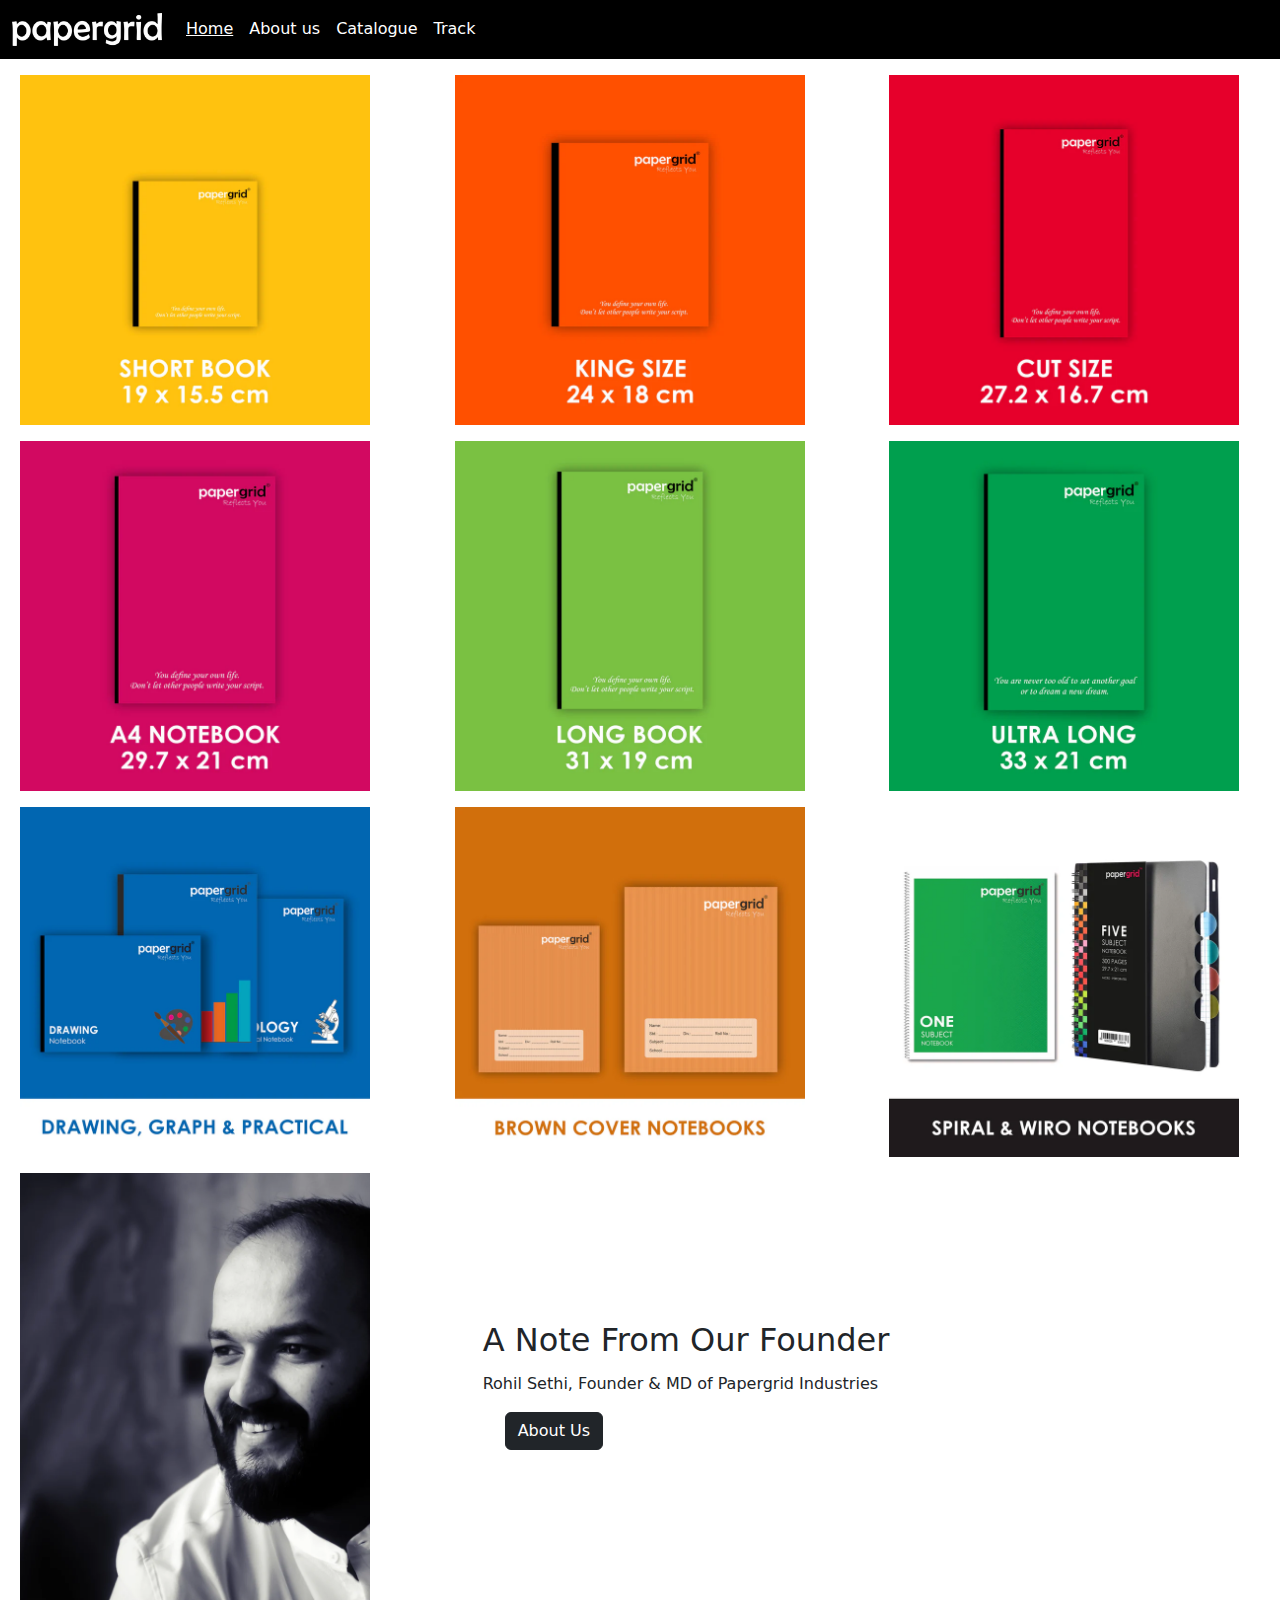
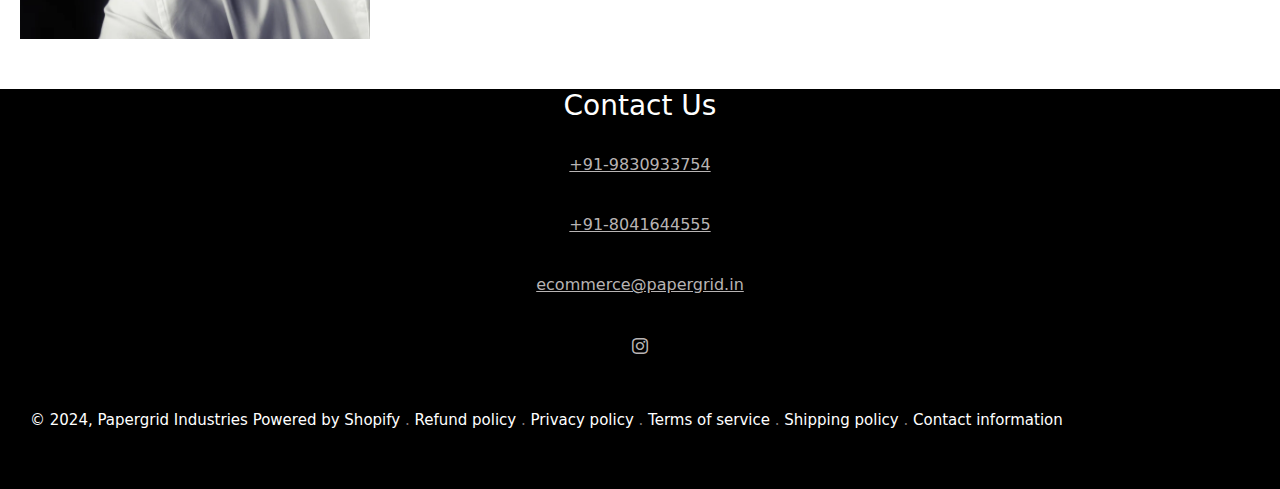
<file: index.html>
<!DOCTYPE html>
<html lang="en">
<head>
    <meta charset="UTF-8">
    <meta name="viewport" content="width=device-width, initial-scale=1.0">
    <title>papergrid</title>
    <meta name="description" content="This website was created solely for educational purposes, specifically for studying and practicing web design. There is no intention to forge information or engage in phishing activities. The aim is purely to enhance my knowledge in web development and nothing else.">
    <meta name="keywords" content="Papergrid clone, clone study, clone, study, ">
    <meta name="author" content="Abhishek vp">
    <link href="https://cdn.jsdelivr.net/npm/bootstrap@5.3.3/dist/css/bootstrap.min.css" rel="stylesheet" integrity="sha384-QWTKZyjpPEjISv5WaRU9OFeRpok6YctnYmDr5pNlyT2bRjXh0JMhjY6hW+ALEwIH" crossorigin="anonymous">
<script src="https://cdn.jsdelivr.net/npm/bootstrap@5.3.3/dist/js/bootstrap.bundle.min.js" integrity="sha384-YvpcrYf0tY3lHB60NNkmXc5s9fDVZLESaAA55NDzOxhy9GkcIdslK1eN7N6jIeHz" crossorigin="anonymous"></script>
<link rel="stylesheet" href="paper.css">
<link rel="icon" href="logo_colourful_b7f0eb4d-9e3e-49b3-9455-3f6b62110e94.webp">
<link rel="stylesheet" href="https://cdn.jsdelivr.net/npm/bootstrap-icons@1.11.3/font/bootstrap-icons.min.css">
</head>
<body> 
    <nav class="navbar navbar-expand-lg bg-black">
        <div class="container-fluid">
          <a class="navbar-brand" href="#"><img src="papergrid-logo.avif" alt=""  id="nav-logo"></a>
          <button class="navbar-toggler" type="button" data-bs-toggle="collapse" data-bs-target="#navbarNavAltMarkup" aria-controls="navbarNavAltMarkup" aria-expanded="false" aria-label="Toggle navigation"    >
            <span class="navbar-toggler-icon"></span>
          </button>
          <div class="collapse navbar-collapse" id="navbarNavAltMarkup">
            <div class="navbar-nav">
              <a class="nav-link active" aria-current="page" href="#" id="nv1">Home</a>
              <a class="nav-link" href="#" id="nv2">About us</a>
              <a class="nav-link" href="#" id="nv3">Catalogue</a>
              <a class="nav-link" href="#" id="nv4">Track</a>
            </div>
          </div>
        </div>
        
      </nav>  
 
      
    <div class="image-container">
        <div  class="row">
                <div class="col-lg-4 col-md-6 col-sm-6 col-6  ">
                <img src="1.webp" class="img-flued mt-3" alt="gallery" >
            </div>
            <div class="col-lg-4 col-md-6 col-sm-6 col-6  ">
                <img src="2.webp" class="img-flued mt-3" alt="gallery" >
            </div>
            <div class="col-lg-4 col-md-6 col-sm-6 col-6  ">
                <img src="3.webp" class="img-flued mt-3" alt="gallery" >
            </div>
            <div class="col-lg-4 col-md-6 col-sm-6 col-6  ">
                <img src="5.webp" class="img-flued mt-3" alt="gallery" >
            </div>
            <div class="col-lg-4 col-md-6 col-sm-6 col-6  ">
                <img src="6.webp" class="img-flued mt-3" alt="gallery" >
            </div>
            <div class="col-lg-4 col-md-6 col-sm-6 col-6  ">
                <img src="7.webp" class="img-flued mt-3" alt="gallery" >
            </div>
            <div class="col-lg-4 col-md-6 col-sm-6 col-6  ">
                <img src="8.webp" class="img-flued mt-3" alt="gallery" >
            </div>
            <div class="col-lg-4 col-md-6 col-sm-6 col-6  ">
                <img src="9.webp" class="img-flued mt-3" alt="gallery" >
            </div>
            <div class="col-lg-4 col-md-6 col-sm-6 col-6  ">
                <img src="10.webp" class="img-flued mt-3" alt="gallery" >
            </div>

            <div class="col-lg-4 col-12">
                <img src="founder.webp" class="img-flued mt-3"  alt="gallery">
            </div>
            <div class="col-lg-8 col-12">
                <h2 class="a pt-5 ps-5">A Note From Our Founder</h2>
                <p  class="rohil pt-5 ps-5">Rohil Sethi, Founder & MD of Papergrid Industries</p>
                <button type="button" class="but  btn btn-dark">About Us</button>

            </div>
        </div>
    </div>
    <footer>
        <div  class="foter">
              <h3  class="contact">Contact Us</h3> 
              <br>
              <a href=""><p>+91-9830933754</p></a>
              <br>
              <a href=""><p>+91-8041644555</p></a>
             <br>
              <a href=""><p>ecommerce@papergrid.in</p></a>
             <br>
              <a href=""><i class="bi bi-instagram"></i></a>
            </div>
            <div class="footer-last">
               <a href=""><span>© 2024, Papergrid Industries Powered by Shopify</span></a> 
                <span> . </span>
                <a href=""><span>Refund policy</span></a>
                <span>.</span>
                <a href=""><span>Privacy policy</span></a>
                <span> . </span>
                <a href=""><span>Terms of service</span></a>
                <span> . </span>
                <a href=""><span>Shipping policy</span></a>
                <span> . </span>
                <a href=""><span>Contact information</span></a>
            </div>
    </footer>   
</body>
</html>
</file>
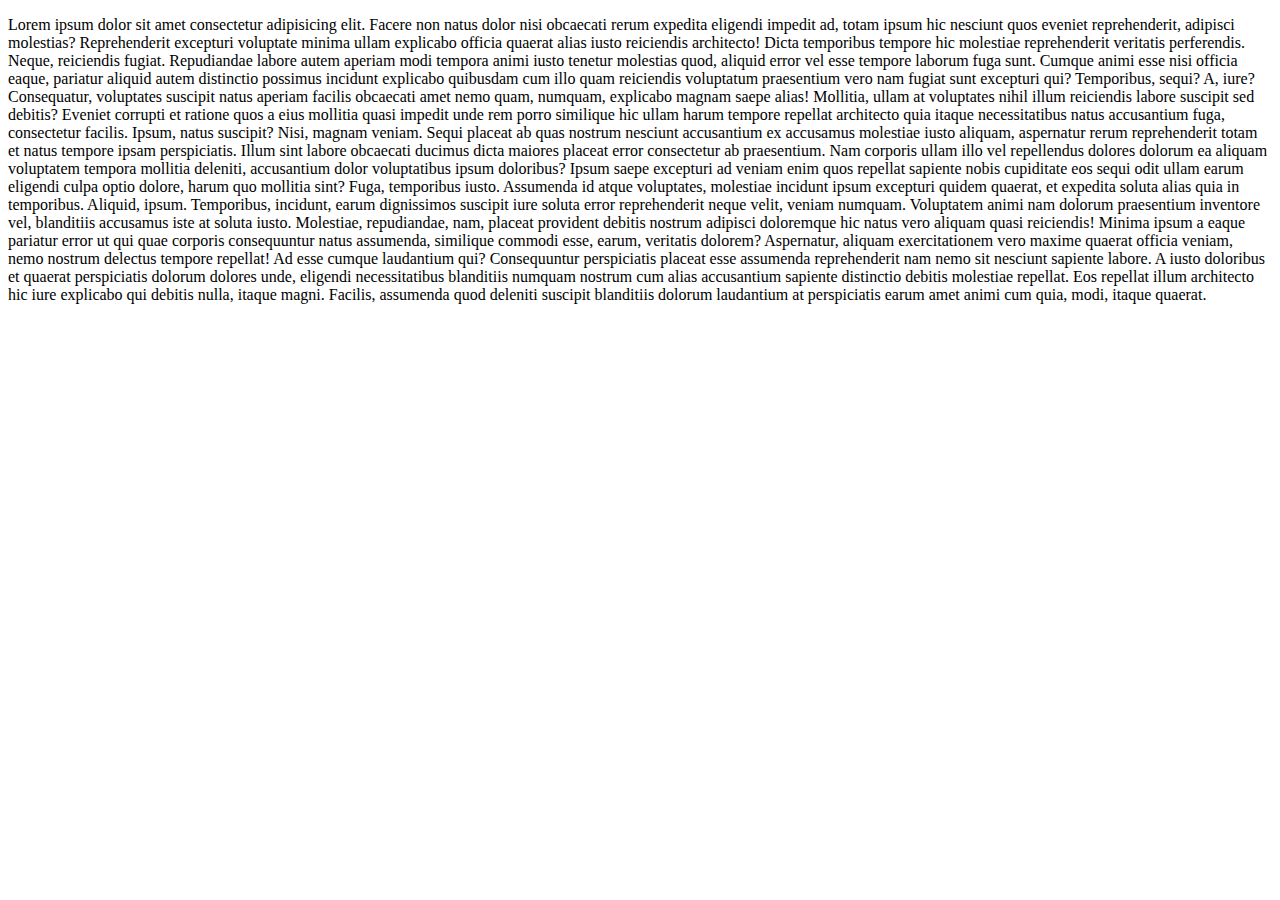
<file: sample.html>
<!DOCTYPE html>
<html lang="en">
<head>
    <meta charset="UTF-8">
    <meta name="viewport" content="width=device-width, initial-scale=1.0">
    <title>Document</title>
</head>
<body>
    <p>
        Lorem ipsum dolor sit amet consectetur adipisicing elit. Facere non natus dolor nisi obcaecati rerum expedita eligendi impedit ad, totam ipsum hic nesciunt quos eveniet reprehenderit, adipisci molestias? Reprehenderit excepturi voluptate minima ullam explicabo officia quaerat alias iusto reiciendis architecto! Dicta temporibus tempore hic molestiae reprehenderit veritatis perferendis. Neque, reiciendis fugiat. Repudiandae labore autem aperiam modi tempora animi iusto tenetur molestias quod, aliquid error vel esse tempore laborum fuga sunt. Cumque animi esse nisi officia eaque, pariatur aliquid autem distinctio possimus incidunt explicabo quibusdam cum illo quam reiciendis voluptatum praesentium vero nam fugiat sunt excepturi qui? Temporibus, sequi? A, iure? Consequatur, voluptates suscipit natus aperiam facilis obcaecati amet nemo quam, numquam, explicabo magnam saepe alias! Mollitia, ullam at voluptates nihil illum reiciendis labore suscipit sed debitis? Eveniet corrupti et ratione quos a eius mollitia quasi impedit unde rem porro similique hic ullam harum tempore repellat architecto quia itaque necessitatibus natus accusantium fuga, consectetur facilis. Ipsum, natus suscipit? Nisi, magnam veniam. Sequi placeat ab quas nostrum nesciunt accusantium ex accusamus molestiae iusto aliquam, aspernatur rerum reprehenderit totam et natus tempore ipsam perspiciatis. Illum sint labore obcaecati ducimus dicta maiores placeat error consectetur ab praesentium. Nam corporis ullam illo vel repellendus dolores dolorum ea aliquam voluptatem tempora mollitia deleniti, accusantium dolor voluptatibus ipsum doloribus? Ipsum saepe excepturi ad veniam enim quos repellat sapiente nobis cupiditate eos sequi odit ullam earum eligendi culpa optio dolore, harum quo mollitia sint? Fuga, temporibus iusto. Assumenda id atque voluptates, molestiae incidunt ipsum excepturi quidem quaerat, et expedita soluta alias quia in temporibus. Aliquid, ipsum. Temporibus, incidunt, earum dignissimos suscipit iure soluta error reprehenderit neque velit, veniam numquam. Voluptatem animi nam dolorum praesentium inventore vel, blanditiis accusamus iste at soluta iusto. Molestiae, repudiandae, nam, placeat provident debitis nostrum adipisci doloremque hic natus vero aliquam quasi reiciendis! Minima ipsum a eaque pariatur error ut qui quae corporis consequuntur natus assumenda, similique commodi esse, earum, veritatis dolorem? Aspernatur, aliquam exercitationem vero maxime quaerat officia veniam, nemo nostrum delectus tempore repellat! Ad esse cumque laudantium qui? Consequuntur perspiciatis placeat esse assumenda reprehenderit nam nemo sit nesciunt sapiente labore. A iusto doloribus et quaerat perspiciatis dolorum dolores unde, eligendi necessitatibus blanditiis numquam nostrum cum alias accusantium sapiente distinctio debitis molestiae repellat. Eos repellat illum architecto hic iure explicabo qui debitis nulla, itaque magni. Facilis, assumenda quod deleniti suscipit blanditiis dolorum laudantium at perspiciatis earum amet animi cum quia, modi, itaque quaerat.
    </p>
</body>
</html>
</file>
<file: paper.css>
nav img{
    width: 150px;
 }
 #nv2{
    color: white;
 }
 #nv3{
    color: white;
 }
 #nv1 {
    color: white;
 }
 #nv4{
    color: white;
 }
 #nv5{
   color: white;
 }
 nav a{
    color: white;
 }
 .a{
    margin-top: 116px;
 }
 .rohil{
    margin-top: -43px;
 }
 .but{
    margin-left: 70px;
 }
.image-container {
    display: flex;
    flex-wrap: wrap;
   
    justify-content: center;

    
}


.image-container img {
    width: 100%;
    height: auto;
    max-width: 350px; 
    margin-left: 20px;
}


@media (max-width: 768px) {
    .image-container {
        gap: 10px; 
       
        margin-right: 30px;
    }
    .a{
        margin-top: -40px;
    }
    .but{
        margin-top: -10px;
        font-size: 17px;
        padding: 10px;
      margin-left: 43px;
    }
    .foter{
      margin-top: 40px;
    }
    #nav-logo{
      margin-left:   100px;

    }   
}
body,html{
    padding: 0;
    margin: 0;
}
.foter{
   width: 100%;
   background-color: black;
   height: 400px;
   margin-top: 50px;
   text-align: center;
}
.foter a{
   color: rgb(184, 180, 180);
   /* text-decoration: underline; */
   line-height: 20px;
   
}
footer h3{
   margin-top: 20px;
   color: white;

}
.foter a :hover{
   color: white;
}
.navbar-toggler{
      background-color: rgb(138, 130, 130);
}
.footer-last{
   margin-top: -80px;
   color: rgb(128, 120, 120);
   font-size: 15px;
  margin-left: 30px;
}
.footer-last a{
   color: white;
   text-decoration: none;
}

.collapse #nv1{
   text-decoration: underline;
}
</file>
